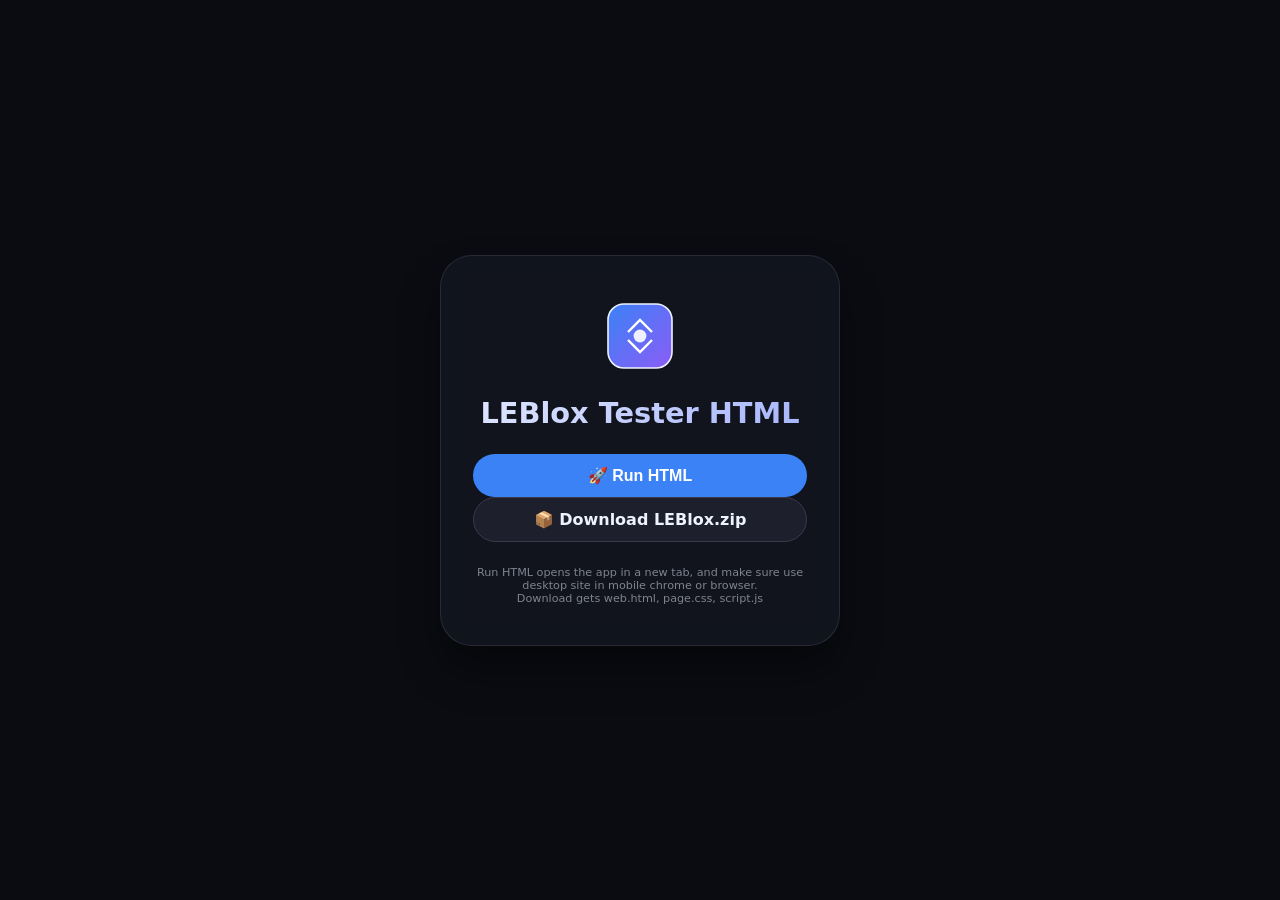
<file: index.html>
<!DOCTYPE html>
<html lang="en">
<head>
    <meta charset="UTF-8">
    <meta name="viewport" content="width=device-width, initial-scale=1.0, user-scalable=no">
    <title>LEBlox Tester HTML</title>
    <style>
        * {
            margin: 0;
            padding: 0;
            box-sizing: border-box;
        }
        body {
            background: #0a0c12;
            font-family: system-ui, 'Segoe UI', 'Inter', sans-serif;
            height: 100vh;
            width: 100vw;
            display: flex;
            align-items: center;
            justify-content: center;
            color: #eef2ff;
        }
        .launcher-card {
            background: rgba(18, 22, 32, 0.9);
            backdrop-filter: blur(10px);
            border-radius: 2rem;
            padding: 2.5rem 2rem;
            text-align: center;
            border: 1px solid rgba(255, 255, 255, 0.1);
            box-shadow: 0 25px 40px rgba(0, 0, 0, 0.4);
            max-width: 400px;
            width: 90%;
        }
        .launcher-logo svg {
            width: 80px;
            height: 80px;
            margin-bottom: 1rem;
        }
        h1 {
            font-size: 1.8rem;
            font-weight: 700;
            background: linear-gradient(135deg, #e0e7ff, #a5b4fc);
            background-clip: text;
            -webkit-background-clip: text;
            color: transparent;
            margin-bottom: 1.5rem;
        }
        .btn {
            padding: 12px 20px;
            border-radius: 40px;
            font-weight: 600;
            font-size: 1rem;
            cursor: pointer;
            border: none;
            transition: transform 0.2s, background 0.2s;
            width: 100%;
            margin-bottom: 1rem;
            text-decoration: none;
            display: inline-block;
            text-align: center;
        }
        .btn:last-of-type {
            margin-bottom: 0;
        }
        .btn-start {
            background: #3b82f6;
            color: white;
        }
        .btn-start:hover {
            background: #2563eb;
            transform: scale(1.02);
        }
        .btn-download {
            background: #1e1f2c;
            border: 1px solid #3a3a4a;
            color: #eef2ff;
        }
        .btn-download:hover {
            background: #2a2b3a;
            transform: scale(1.02);
        }
        .footer {
            margin-top: 1.5rem;
            font-size: 0.7rem;
            opacity: 0.5;
        }
        @media (max-width: 480px) {
            .launcher-card {
                padding: 1.8rem;
            }
            h1 {
                font-size: 1.4rem;
            }
        }
    </style>
</head>
<body>
    <div class="launcher-card">
        <div class="launcher-logo">
            <svg viewBox="0 0 100 100" fill="none">
                <rect x="10" y="10" width="80" height="80" rx="20" fill="url(#logoGrad)" stroke="currentColor" stroke-width="2"/>
                <path d="M35 45 L50 30 L65 45" stroke="white" stroke-width="3" fill="none"/>
                <path d="M35 55 L50 70 L65 55" stroke="white" stroke-width="3" fill="none"/>
                <circle cx="50" cy="50" r="8" fill="white" opacity="0.9"/>
                <defs>
                    <linearGradient id="logoGrad" x1="0%" y1="0%" x2="100%" y2="100%">
                        <stop offset="0%" stop-color="#3b82f6"/>
                        <stop offset="100%" stop-color="#8b5cf6"/>
                    </linearGradient>
                </defs>
            </svg>
        </div>
        <h1>LEBlox Tester HTML</h1>
        <button class="btn btn-start" id="runHtmlBtn">🚀 Run HTML</button>
        <a href="LEBlox.com/LEBlox.zip" class="btn btn-download">📦 Download LEBlox.zip</a>
        <div class="footer">Run HTML opens the app in a new tab, and make sure use desktop site in mobile chrome or browser.<br>Download gets web.html, page.css, script.js</div>
    </div>

    <script>
        document.getElementById('runHtmlBtn').addEventListener('click', function() {
            window.open('LEBlox.com/web.html', '_blank');
        });
    </script>
</body>
</html>
</file>
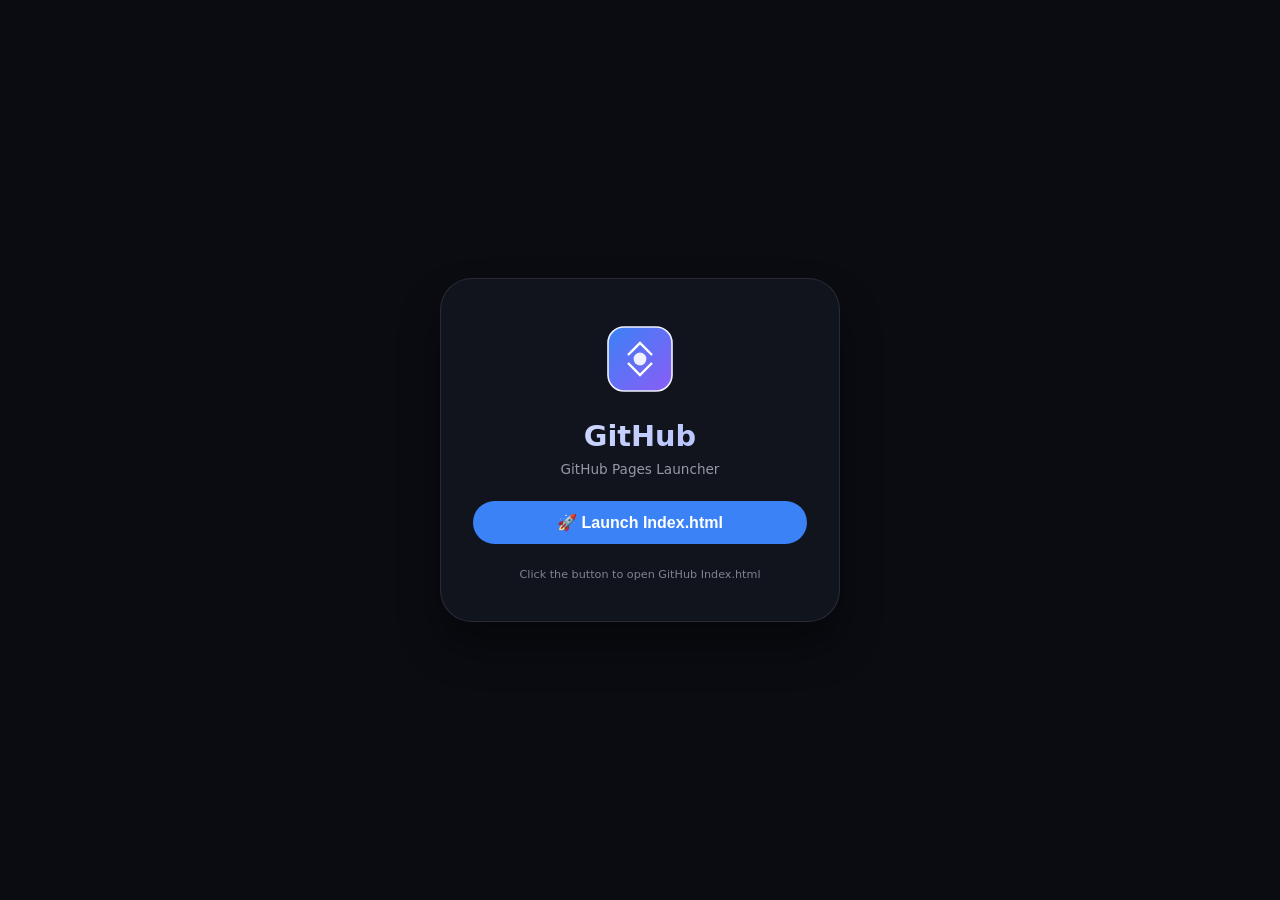
<file: com.leweb.leblox.GitHub.html>
<!DOCTYPE html>
<html lang="en">
<head>
    <meta charset="UTF-8">
    <meta name="viewport" content="width=device-width, initial-scale=1.0, user-scalable=no">
    <title>GitIndex - LEBlox Launcher</title>
    <style>
        * {
            margin: 0;
            padding: 0;
            box-sizing: border-box;
        }
        body {
            background: #0a0c12;
            font-family: system-ui, 'Segoe UI', 'Inter', sans-serif;
            height: 100vh;
            width: 100vw;
            display: flex;
            align-items: center;
            justify-content: center;
            color: #eef2ff;
        }
        .launcher-card {
            background: rgba(18, 22, 32, 0.9);
            backdrop-filter: blur(10px);
            border-radius: 2rem;
            padding: 2.5rem 2rem;
            text-align: center;
            border: 1px solid rgba(255, 255, 255, 0.1);
            box-shadow: 0 25px 40px rgba(0, 0, 0, 0.4);
            max-width: 400px;
            width: 90%;
        }
        .launcher-logo svg {
            width: 80px;
            height: 80px;
            margin-bottom: 1rem;
        }
        h1 {
            font-size: 1.8rem;
            font-weight: 700;
            background: linear-gradient(135deg, #e0e7ff, #a5b4fc);
            background-clip: text;
            -webkit-background-clip: text;
            color: transparent;
            margin-bottom: 0.5rem;
        }
        .subtitle {
            font-size: 0.85rem;
            opacity: 0.6;
            margin-bottom: 1.5rem;
        }
        .btn {
            padding: 12px 20px;
            border-radius: 40px;
            font-weight: 600;
            font-size: 1rem;
            cursor: pointer;
            border: none;
            transition: transform 0.2s, background 0.2s;
            width: 100%;
            margin-bottom: 1rem;
            text-decoration: none;
            display: inline-block;
            text-align: center;
        }
        .btn:last-of-type {
            margin-bottom: 0;
        }
        .btn-start {
            background: #3b82f6;
            color: white;
        }
        .btn-start:hover {
            background: #2563eb;
            transform: scale(1.02);
        }
        .footer {
            margin-top: 1.5rem;
            font-size: 0.7rem;
            opacity: 0.5;
        }
        @media (max-width: 480px) {
            .launcher-card {
                padding: 1.8rem;
            }
            h1 {
                font-size: 1.4rem;
            }
        }
    </style>
</head>
<body>
    <div class="launcher-card">
        <div class="launcher-logo">
            <svg viewBox="0 0 100 100" fill="none">
                <rect x="10" y="10" width="80" height="80" rx="20" fill="url(#logoGrad)" stroke="currentColor" stroke-width="2"/>
                <path d="M35 45 L50 30 L65 45" stroke="white" stroke-width="3" fill="none"/>
                <path d="M35 55 L50 70 L65 55" stroke="white" stroke-width="3" fill="none"/>
                <circle cx="50" cy="50" r="8" fill="white" opacity="0.9"/>
                <defs>
                    <linearGradient id="logoGrad" x1="0%" y1="0%" x2="100%" y2="100%">
                        <stop offset="0%" stop-color="#3b82f6"/>
                        <stop offset="100%" stop-color="#8b5cf6"/>
                    </linearGradient>
                </defs>
            </svg>
        </div>
        <h1>GitHub</h1>
        <div class="subtitle">GitHub Pages Launcher</div>
        <button class="btn btn-start" id="launchBtn">🚀 Launch Index.html</button>
        <div class="footer">Click the button to open GitHub Index.html</div>
    </div>

    <script>
        document.getElementById('launchBtn').addEventListener('click', function() {
            window.open('com.leweb.leblox/index.html', '_blank');
        });
    </script>
</body>
</html>
</file>
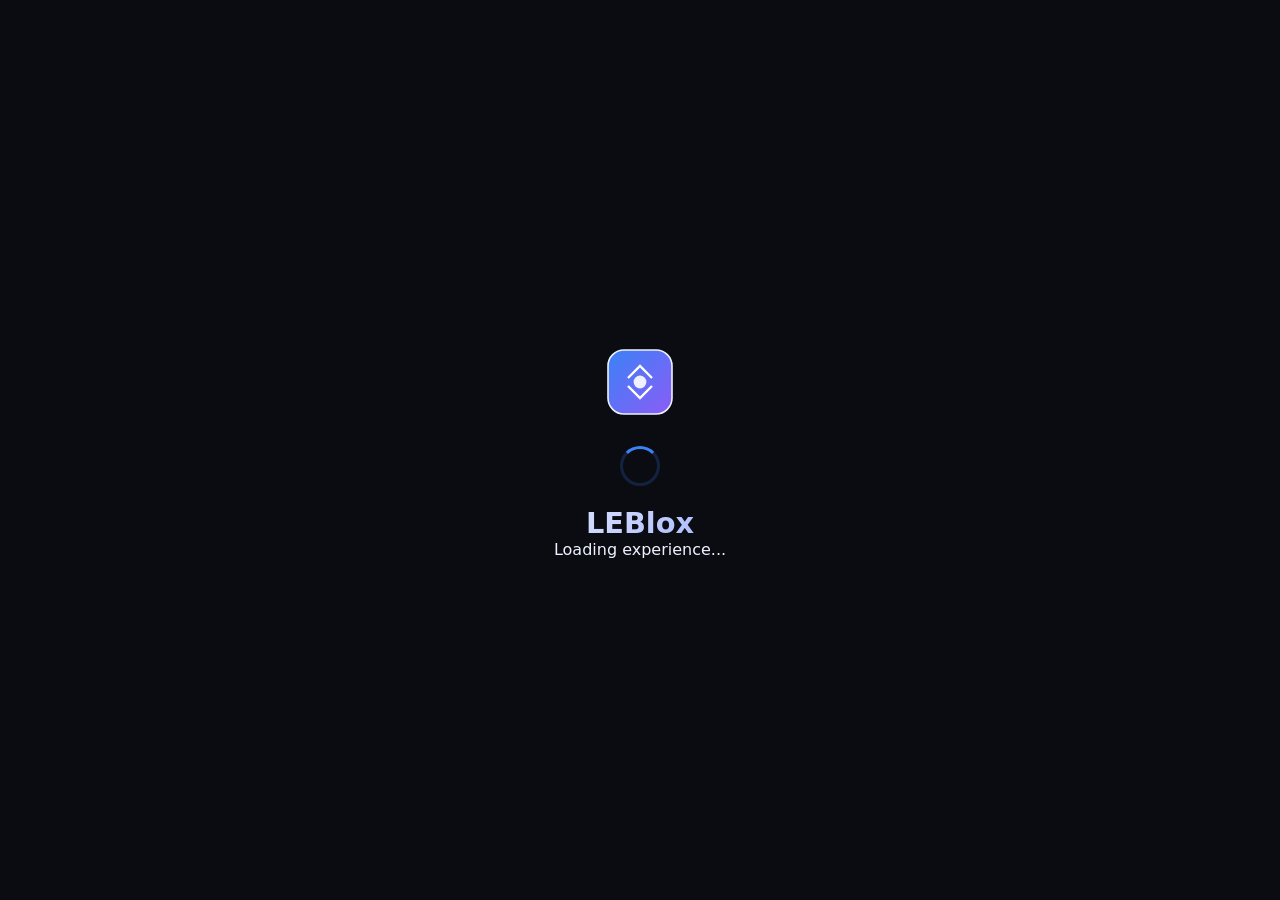
<file: LEBlox.com/web.html>
<!DOCTYPE html>
<html lang="en">
<head>
    <meta charset="UTF-8">
    <meta name="viewport" content="width=device-width, initial-scale=1.0, user-scalable=no, viewport-fit=cover">
    <title>LEBlox | Friend System</title>
    <link rel="stylesheet" href="page.css">
</head>
<body>
    <!-- LOADING SCREEN -->
    <div class="loading-screen" id="loadingScreen">
        <div class="loading-content">
            <div class="loading-logo">
                <svg class="loading-icon" viewBox="0 0 100 100" fill="none">
                    <rect x="10" y="10" width="80" height="80" rx="20" fill="url(#logoGradient)" stroke="currentColor" stroke-width="2"/>
                    <path d="M35 45 L50 30 L65 45" stroke="white" stroke-width="3" fill="none"/>
                    <path d="M35 55 L50 70 L65 55" stroke="white" stroke-width="3" fill="none"/>
                    <circle cx="50" cy="50" r="8" fill="white" opacity="0.9"/>
                    <defs><linearGradient id="logoGradient" x1="0%" y1="0%" x2="100%" y2="100%"><stop offset="0%" stop-color="#3b82f6"/><stop offset="100%" stop-color="#8b5cf6"/></linearGradient></defs>
                </svg>
            </div>
            <div class="loading-spinner"></div>
            <h2 class="loading-title" data-i18n="loadingTitle">LEBlox</h2>
            <p class="loading-subtitle" data-i18n="loadingSubtitle">Loading experience...</p>
            <div class="offline-message" id="offlineMessage" style="display: none;">
                <p data-i18n="offlineText">📡 pls check your internet/wifi and try again</p>
                <button class="retry-btn" id="retryBtn" data-i18n="retryBtn">Retry</button>
            </div>
        </div>
    </div>

    <!-- WELCOME PAGE -->
    <div class="welcome-page" id="welcomePage" style="display: none;">
        <div class="welcome-card">
            <div class="welcome-logo">
                <svg width="60" height="60" viewBox="0 0 100 100" fill="none">
                    <rect x="10" y="10" width="80" height="80" rx="20" fill="url(#logoGradient2)" stroke="currentColor" stroke-width="2"/>
                    <path d="M35 45 L50 30 L65 45" stroke="white" stroke-width="3" fill="none"/>
                    <path d="M35 55 L50 70 L65 55" stroke="white" stroke-width="3" fill="none"/>
                    <circle cx="50" cy="50" r="8" fill="white" opacity="0.9"/>
                    <defs><linearGradient id="logoGradient2" x1="0%" y1="0%" x2="100%" y2="100%"><stop offset="0%" stop-color="#3b82f6"/><stop offset="100%" stop-color="#8b5cf6"/></linearGradient></defs>
                </svg>
            </div>
            <h1 class="welcome-title" data-i18n="welcomeTitle">Welcome to LEBlox</h1>
            <div class="welcome-buttons">
                <button class="welcome-btn register-btn" id="welcomeRegisterBtn" data-i18n="registerBtn">Register</button>
                <button class="welcome-btn login-btn" id="welcomeLoginBtn" data-i18n="loginBtn">Login</button>
            </div>
        </div>
    </div>

    <!-- MODALS -->
    <div class="modal" id="registerModal"><div class="modal-content"><h2 data-i18n="registerTitle">Register</h2><input type="text" id="regUsername" placeholder="Username" data-i18n-placeholder="usernamePlaceholder" autocomplete="off"><input type="password" id="regPassword" placeholder="Password (8-16 chars)" data-i18n-placeholder="passwordPlaceholder"><div class="password-hint" data-i18n="passwordHint">Must contain uppercase, lowercase, number. Symbol optional.</div><div class="modal-buttons"><button id="registerSubmitBtn" data-i18n="registerSubmit">Register</button><button id="registerCancelBtn" data-i18n="cancelBtn">Cancel</button></div><div id="registerError" class="error-msg"></div></div></div>
    <div class="modal" id="loginModal"><div class="modal-content"><h2 data-i18n="loginTitle">Login</h2><input type="text" id="loginUsername" placeholder="Username" data-i18n-placeholder="usernamePlaceholder"><input type="password" id="loginPassword" placeholder="Password" data-i18n-placeholder="passwordPlaceholder"><div class="modal-buttons"><button id="loginSubmitBtn" data-i18n="loginSubmit">Login</button><button id="loginCancelBtn" data-i18n="cancelBtn">Cancel</button></div><div id="loginError" class="error-msg"></div></div></div>
    <div class="modal" id="changePwdModal"><div class="modal-content"><h2 data-i18n="changePwdTitle">Change Password</h2><input type="password" id="oldPassword" placeholder="Current Password" data-i18n-placeholder="oldPasswordPlaceholder"><input type="password" id="newPassword" placeholder="New Password (8-16 chars)" data-i18n-placeholder="newPasswordPlaceholder"><input type="password" id="confirmPassword" placeholder="Confirm New Password" data-i18n-placeholder="confirmPasswordPlaceholder"><div class="modal-buttons"><button id="changePwdSubmitBtn" data-i18n="updateBtn">Update</button><button id="changePwdCancelBtn" data-i18n="cancelBtn">Cancel</button></div><div id="changePwdError" class="error-msg"></div></div></div>
    <div class="modal" id="showPwdModal"><div class="modal-content"><h2 data-i18n="showPwdTitle">Account Password</h2><div class="show-pwd-field"><span class="pwd-label" data-i18n="passwordLabel">Password:</span><span id="showPasswordValue" class="pwd-value"></span></div><div class="modal-buttons"><button id="changeFromShowBtn" data-i18n="changePasswordBtn">Change Password</button><button id="closeShowPwdBtn" data-i18n="closeBtn">Close</button></div></div></div>
    <div class="modal" id="changeUsernameModal"><div class="modal-content"><h2 data-i18n="changeUsernameTitle">Change Username</h2><p data-i18n="changeUsernameNotAvailable">Change Username not Available - Tester Only Page</p><div class="modal-buttons"><button id="closeUsernameModalBtn" data-i18n="closeBtn">Close</button></div></div></div>

    <!-- PRIVACY MODAL -->
    <div class="modal" id="privacyModal">
        <div class="modal-content privacy-modal">
            <h3 data-i18n="privacyTitle">Privacy Settings</h3>
            <div class="privacy-option">
                <label data-i18n="showUserIdLabel">Show Your User ID:</label>
                <select id="userIdVisibility">
                    <option value="noone" data-i18n="noOne">No One</option>
                    <option value="friends" data-i18n="friendsOnly">Friends</option>
                    <option value="everyone" data-i18n="everyone">Everyone</option>
                </select>
            </div>
            <div class="privacy-option">
                <label data-i18n="showFriendsLabel">Show Friends:</label>
                <select id="friendsVisibility">
                    <option value="friends" data-i18n="friendsOnly">Friends</option>
                    <option value="everyone" data-i18n="everyone">Everyone</option>
                </select>
            </div>
            <div class="modal-buttons">
                <button id="savePrivacyBtn" data-i18n="saveBtn">Save</button>
                <button id="closePrivacyBtn" data-i18n="closeBtn">Close</button>
            </div>
        </div>
    </div>

    <!-- USER INFO MODAL -->
    <div class="modal" id="userInfoModal">
        <div class="modal-content user-info-modal">
            <h3 data-i18n="userInfoTitle">User Information</h3>
            <div class="user-info-avatar" id="infoAvatar"></div>
            <div class="user-info-row"><span class="info-label" data-i18n="displayNameLabel">Display Name:</span> <span id="infoDisplayName"></span></div>
            <div class="user-info-row"><span class="info-label" data-i18n="usernameLabelShort">Username:</span> <span id="infoUsername"></span></div>
            <div class="user-info-row"><span class="info-label" data-i18n="userIdLabel">User ID:</span> <span id="infoUserId"></span></div>
            <div class="user-info-row"><span class="info-label" data-i18n="descriptionLabel">Description:</span> <span id="infoDescription"></span></div>
            <div class="modal-buttons">
                <button id="closeUserInfoBtn" data-i18n="closeBtn">Close</button>
            </div>
        </div>
    </div>

    <!-- MAIN APP -->
    <div class="app-container" id="appContainer" style="display: none;">
        <div class="title-section"><h1 class="app-title" data-i18n="appTitle">LEBlox</h1></div>
        <main class="main-content">
            <div class="view-container" id="homeView"><div class="blank-canvas"><p id="homeText" data-i18n="homeText">⚡ Empty Page - Tester Only</p></div></div>
            <div class="view-container hidden" id="exploreView">
                <div class="explore-container">
                    <div class="search-row"><input type="text" id="searchInput" class="search-bar" placeholder="Search..." data-i18n-placeholder="searchPlaceholder"><button id="searchBtn" class="search-logo">🔍</button></div>
                    <div class="filter-row"><button class="filter-btn all-btn active" data-filter="all" data-i18n="allFilter">All</button><button class="filter-btn user-btn" data-filter="user" data-i18n="userFilter">User</button><button class="filter-btn game-btn" data-filter="game" data-i18n="gameFilter">Game</button></div>
                    <div class="explore-results" id="exploreResults"></div>
                </div>
            </div>
            <div class="view-container hidden" id="profileView">
                <div class="profile-container">
                    <div class="profile-header"><button id="profileSettingsBtn" class="profile-settings-btn">⚙️</button></div>
                    <div class="profile-top-buttons"><button id="profileInfoBtn" class="profile-top-btn active" data-i18n="profileTab">Profile</button><button id="avatarInfoBtn" class="profile-top-btn" data-i18n="avatarTab">Avatar</button></div>
                    <div id="profileInfoPanel" class="profile-panel">
                        <div class="profile-info-card">
                            <div class="info-row"><span class="info-label" data-i18n="avatarLabel">Avatar:</span><div class="avatar-preview-small" id="profileAvatarPreview">👤</div><button id="changeAvatarBtn" class="small-btn" data-i18n="changeAvatarBtn">Change Avatar</button></div>
                            <div class="info-row"><span class="info-label" data-i18n="displayNameLabel">Display Name:</span><span id="profileDisplayName" class="info-value"></span><button id="changeDisplayNameBtn" class="small-btn" data-i18n="changeDisplayBtn">Change Display</button></div>
                            <div class="info-row"><span class="info-label" data-i18n="usernameLabelShort">Username:</span><span id="profileUsername" class="info-value"></span><button id="changeUsernameBtn" class="small-btn" data-i18n="changeUsernameBtn">Change Username</button></div>
                            <div class="description-section"><div class="info-row"><span class="info-label" data-i18n="descriptionLabel">Description:</span><span id="profileDescription" class="info-value"></span><button id="editDescriptionBtn" class="small-btn" data-i18n="editDescBtn">Edit</button><button id="clearDescriptionBtn" class="small-btn" data-i18n="clearDescBtn">Clear</button></div></div>
                            <div class="friend-requests-section"><div class="section-title" data-i18n="friendRequestsTitle">Friend Requests</div><div id="friendRequestsList" class="friend-requests-list"></div></div>
                            <div class="friends-list-section"><div class="section-title" data-i18n="friendsListTitle">Friends</div><div id="friendsList" class="friends-list"></div></div>
                        </div>
                    </div>
                    <div id="avatarPanel" class="profile-panel hidden">
                        <div class="avatar-section"><div class="avatar-2d-label" data-i18n="avatar2dLabel">2D Avatar</div><div class="avatar-preview-large" id="avatarLargePreview">👤</div></div>
                        <div class="closet-shop-row"><button id="closetTabBtn" class="cs-tab active" data-i18n="closetTab">Closet</button><button id="shopTabBtn" class="cs-tab" data-i18n="shopTab">Shop</button></div>
                        <div id="closetPanel" class="cs-panel"><div class="empty-placeholder" data-i18n="closetEmpty">Closet - Empty - Tester Only</div></div>
                        <div id="shopPanel" class="cs-panel hidden"><div class="empty-placeholder" data-i18n="shopEmpty">Shop - Empty - Tester Only</div></div>
                    </div>
                </div>
            </div>
            <div class="view-container hidden" id="chatView">
                <div class="categories-container">
                    <div class="category-card" data-category="all"><div class="category-icon">💬</div><div class="category-name" data-i18n="allChat">All</div></div>
                    <div class="category-card" data-category="friend"><div class="category-icon">👥</div><div class="category-name" data-i18n="friendChat">Friend</div></div>
                    <div class="category-card" data-category="group"><div class="category-icon">👨‍👩‍👧‍👦</div><div class="category-name" data-i18n="groupChat">Group Chat</div></div>
                    <div class="category-card" data-category="community"><div class="category-icon">🌍</div><div class="category-name" data-i18n="communityChat">Community</div></div>
                </div>
                <div class="category-content"><div class="category-placeholder"><div class="placeholder-icon">📁</div><p id="categoryText" data-i18n="allChatPlaceholder">All Chat - Empty Page - Tester Only</p></div></div>
            </div>
            <div class="view-container hidden" id="settingsView">
                <div class="settings-container">
                    <div class="settings-card">
                        <div class="settings-title" data-i18n="settingsTitle">⚙️ Settings</div>
                        <div class="account-block"><div class="block-label" data-i18n="accountLabel">ACCOUNT</div><div class="account-info"><div class="info-row"><span class="info-label" data-i18n="displayLabel">Display:</span><span id="accountDisplay" class="info-value"></span></div><div class="info-row"><span class="info-label" data-i18n="usernameLabel">Username:</span><span id="accountUsername" class="info-value"></span></div><div class="info-row"><span class="info-label" data-i18n="userIdLabel">User ID:</span><span id="accountUserId" class="info-value"></span></div></div></div>
                        <div class="security-block"><div class="block-label" data-i18n="securityLabel">SECURITY</div><div class="security-row"><span class="info-label" data-i18n="passwordLabelShort">Password:</span><span id="passwordBlur" class="info-value">••••••••</span><button id="showPasswordBtn" class="small-btn" data-i18n="showPasswordBtn">Show password</button></div>
                        </div>
                        <div class="language-block"><div class="block-label" data-i18n="languageLabel">LANGUAGE</div><select id="languageSelect" class="language-select"><option value="en">🇬🇧 English</option><option value="es">🇪🇸 Español</option><option value="fr">🇫🇷 Français</option><option value="de">🇩🇪 Deutsch</option><option value="ja">🇯🇵 日本語</option></select></div>
                        <div class="theme-block"><div class="block-label" data-i18n="themeLabel">THEME</div><div class="theme-buttons"><button class="theme-btn white-theme" id="whiteThemeBtn" data-i18n="whiteTheme">☀️ White</button><button class="theme-btn black-theme" id="blackThemeBtn" data-i18n="blackTheme">🌙 Black</button></div></div>
                        <div class="about-block"><div class="block-label" data-i18n="aboutLabel">ABOUT</div><div class="about-info"><div class="about-line"><span class="about-label" data-i18n="nameLabel">Name:</span><span class="about-value">LEBlox</span></div><div class="about-line"><span class="about-label" data-i18n="websiteLabel">Website:</span><span class="about-value">LEBlox.com</span></div><div class="about-line"><span class="about-label" data-i18n="versionLabel">Version:</span><span class="about-value">V1.0</span></div></div></div>
                        <button id="logoutBtn" class="logout-btn" data-i18n="logoutBtn">Log out</button>
                    </div>
                </div>
            </div>
        </main>
        <nav class="bottom-menu">
            <button class="menu-item active" id="homeMenuBtn"><svg class="menu-icon" viewBox="0 0 24 24" fill="none" stroke="currentColor" stroke-width="1.8"><path d="M3 12L12 3l9 9"/><path d="M5 10v8a2 2 0 002 2h10a2 2 0 002-2v-8"/><path d="M9 21v-6a2 2 0 012-2h2a2 2 0 012 2v6"/></svg><span data-i18n="homeMenu">Home</span></button>
            <button class="menu-item" id="exploreMenuBtn"><svg class="menu-icon" viewBox="0 0 24 24" fill="none" stroke="currentColor" stroke-width="1.8"><circle cx="12" cy="12" r="10"/><path d="M12 2a15 15 0 0 0 0 20 15 15 0 0 0 0-20z"/><circle cx="12" cy="12" r="4"/></svg><span data-i18n="exploreMenu">Explore</span></button>
            <button class="menu-item" id="profileMenuBtn"><svg class="menu-icon" viewBox="0 0 24 24" fill="none" stroke="currentColor" stroke-width="1.8"><path d="M20 21v-2a4 4 0 0 0-4-4H8a4 4 0 0 0-4 4v2"/><circle cx="12" cy="7" r="4"/></svg><span data-i18n="profileMenu">Profile</span></button>
            <button class="menu-item" id="chatMenuBtn"><svg class="menu-icon" viewBox="0 0 24 24" fill="none" stroke="currentColor" stroke-width="1.8"><path d="M21 15a2 2 0 0 1-2 2H7l-4 4V5a2 2 0 0 1 2-2h14a2 2 0 0 1 2 2z"/></svg><span data-i18n="chatMenu">Chat</span></button>
            <button class="menu-item" id="settingsMenuBtn"><svg class="menu-icon" viewBox="0 0 24 24" fill="none" stroke="currentColor" stroke-width="1.8"><path d="M12 15a3 3 0 100-6 3 3 0 000 6z"/><path d="M19.4 15a1.65 1.65 0 0 0 .33 1.82l.06.06a2 2 0 010 2.83 2 2 0 01-2.83 0l-.06-.06a1.65 1.65 0 00-1.82-.33 1.65 1.65 0 00-1 1.51V21a2 2 0 01-2 2 2 2 0 01-2-2v-.09A1.65 1.65 0 009 19.4a1.65 1.65 0 00-1.82.33l-.06.06a2 2 0 01-2.83 0 2 2 0 010-2.83l.06-.06a1.65 1.65 0 00.33-1.82 1.65 1.65 0 00-1.51-1H3a2 2 0 01-2-2 2 2 0 012-2h.09A1.65 1.65 0 004.6 9a1.65 1.65 0 00-.33-1.82l-.06-.06a2 2 0 010-2.83 2 2 0 012.83 0l.06.06a1.65 1.65 0 001.82.33H9a1.65 1.65 0 001-1.51V3a2 2 0 012-2 2 2 0 012 2v.09a1.65 1.65 0 001 1.51 1.65 1.65 0 001.82-.33l.06-.06a2 2 0 012.83 0 2 2 0 010 2.83l-.06.06a1.65 1.65 0 00-.33 1.82V9a1.65 1.65 0 001.51 1H21a2 2 0 012 2 2 2 0 01-2 2h-.09a1.65 1.65 0 00-1.51 1z"/></svg><span data-i18n="settingsMenu">Settings</span></button>
        </nav>
    </div>

    <script src="script.js"></script>
</body>
</html>
</file>
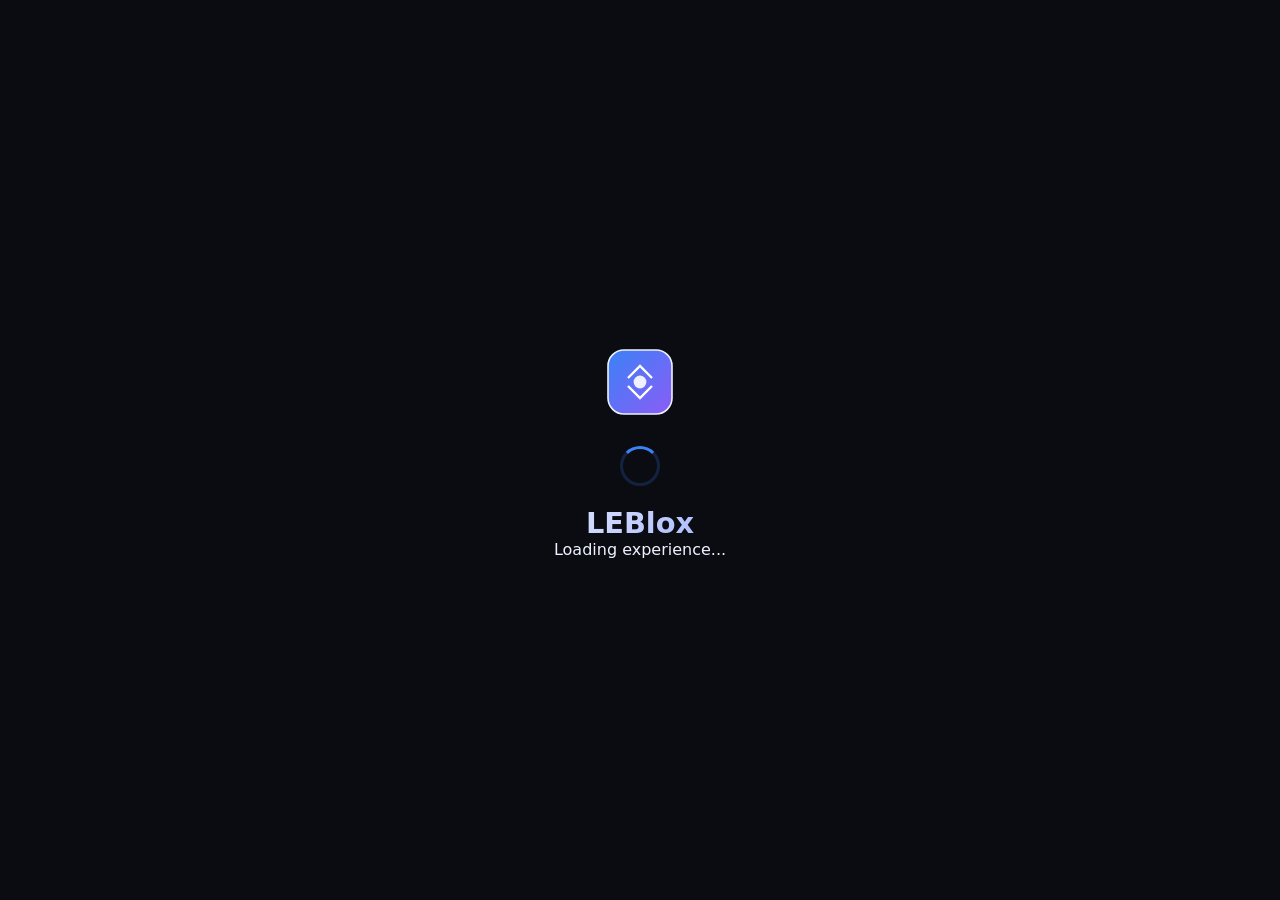
<file: com.leweb.leblox/LEBlox.com/web.html>
<!DOCTYPE html>
<html lang="en">
<head>
    <meta charset="UTF-8">
    <meta name="viewport" content="width=device-width, initial-scale=1.0, user-scalable=no, viewport-fit=cover">
    <title>LEBlox | Friend System</title>
    <link rel="stylesheet" href="page.css">
</head>
<body>
    <!-- LOADING SCREEN -->
    <div class="loading-screen" id="loadingScreen">
        <div class="loading-content">
            <div class="loading-logo">
                <svg class="loading-icon" viewBox="0 0 100 100" fill="none">
                    <rect x="10" y="10" width="80" height="80" rx="20" fill="url(#logoGradient)" stroke="currentColor" stroke-width="2"/>
                    <path d="M35 45 L50 30 L65 45" stroke="white" stroke-width="3" fill="none"/>
                    <path d="M35 55 L50 70 L65 55" stroke="white" stroke-width="3" fill="none"/>
                    <circle cx="50" cy="50" r="8" fill="white" opacity="0.9"/>
                    <defs><linearGradient id="logoGradient" x1="0%" y1="0%" x2="100%" y2="100%"><stop offset="0%" stop-color="#3b82f6"/><stop offset="100%" stop-color="#8b5cf6"/></linearGradient></defs>
                </svg>
            </div>
            <div class="loading-spinner"></div>
            <h2 class="loading-title" data-i18n="loadingTitle">LEBlox</h2>
            <p class="loading-subtitle" data-i18n="loadingSubtitle">Loading experience...</p>
            <div class="offline-message" id="offlineMessage" style="display: none;">
                <p data-i18n="offlineText">📡 pls check your internet/wifi and try again</p>
                <button class="retry-btn" id="retryBtn" data-i18n="retryBtn">Retry</button>
            </div>
        </div>
    </div>

    <!-- WELCOME PAGE -->
    <div class="welcome-page" id="welcomePage" style="display: none;">
        <div class="welcome-card">
            <div class="welcome-logo">
                <svg width="60" height="60" viewBox="0 0 100 100" fill="none">
                    <rect x="10" y="10" width="80" height="80" rx="20" fill="url(#logoGradient2)" stroke="currentColor" stroke-width="2"/>
                    <path d="M35 45 L50 30 L65 45" stroke="white" stroke-width="3" fill="none"/>
                    <path d="M35 55 L50 70 L65 55" stroke="white" stroke-width="3" fill="none"/>
                    <circle cx="50" cy="50" r="8" fill="white" opacity="0.9"/>
                    <defs><linearGradient id="logoGradient2" x1="0%" y1="0%" x2="100%" y2="100%"><stop offset="0%" stop-color="#3b82f6"/><stop offset="100%" stop-color="#8b5cf6"/></linearGradient></defs>
                </svg>
            </div>
            <h1 class="welcome-title" data-i18n="welcomeTitle">Welcome to LEBlox</h1>
            <div class="welcome-buttons">
                <button class="welcome-btn register-btn" id="welcomeRegisterBtn" data-i18n="registerBtn">Register</button>
                <button class="welcome-btn login-btn" id="welcomeLoginBtn" data-i18n="loginBtn">Login</button>
            </div>
        </div>
    </div>

    <!-- MODALS -->
    <div class="modal" id="registerModal"><div class="modal-content"><h2 data-i18n="registerTitle">Register</h2><input type="text" id="regUsername" placeholder="Username" data-i18n-placeholder="usernamePlaceholder" autocomplete="off"><input type="password" id="regPassword" placeholder="Password (8-16 chars)" data-i18n-placeholder="passwordPlaceholder"><div class="password-hint" data-i18n="passwordHint">Must contain uppercase, lowercase, number. Symbol optional.</div><div class="modal-buttons"><button id="registerSubmitBtn" data-i18n="registerSubmit">Register</button><button id="registerCancelBtn" data-i18n="cancelBtn">Cancel</button></div><div id="registerError" class="error-msg"></div></div></div>
    <div class="modal" id="loginModal"><div class="modal-content"><h2 data-i18n="loginTitle">Login</h2><input type="text" id="loginUsername" placeholder="Username" data-i18n-placeholder="usernamePlaceholder"><input type="password" id="loginPassword" placeholder="Password" data-i18n-placeholder="passwordPlaceholder"><div class="modal-buttons"><button id="loginSubmitBtn" data-i18n="loginSubmit">Login</button><button id="loginCancelBtn" data-i18n="cancelBtn">Cancel</button></div><div id="loginError" class="error-msg"></div></div></div>
    <div class="modal" id="changePwdModal"><div class="modal-content"><h2 data-i18n="changePwdTitle">Change Password</h2><input type="password" id="oldPassword" placeholder="Current Password" data-i18n-placeholder="oldPasswordPlaceholder"><input type="password" id="newPassword" placeholder="New Password (8-16 chars)" data-i18n-placeholder="newPasswordPlaceholder"><input type="password" id="confirmPassword" placeholder="Confirm New Password" data-i18n-placeholder="confirmPasswordPlaceholder"><div class="modal-buttons"><button id="changePwdSubmitBtn" data-i18n="updateBtn">Update</button><button id="changePwdCancelBtn" data-i18n="cancelBtn">Cancel</button></div><div id="changePwdError" class="error-msg"></div></div></div>
    <div class="modal" id="showPwdModal"><div class="modal-content"><h2 data-i18n="showPwdTitle">Account Password</h2><div class="show-pwd-field"><span class="pwd-label" data-i18n="passwordLabel">Password:</span><span id="showPasswordValue" class="pwd-value"></span></div><div class="modal-buttons"><button id="changeFromShowBtn" data-i18n="changePasswordBtn">Change Password</button><button id="closeShowPwdBtn" data-i18n="closeBtn">Close</button></div></div></div>
    <div class="modal" id="changeUsernameModal"><div class="modal-content"><h2 data-i18n="changeUsernameTitle">Change Username</h2><p data-i18n="changeUsernameNotAvailable">Change Username not Available - Tester Only Page</p><div class="modal-buttons"><button id="closeUsernameModalBtn" data-i18n="closeBtn">Close</button></div></div></div>

    <!-- PRIVACY MODAL -->
    <div class="modal" id="privacyModal">
        <div class="modal-content privacy-modal">
            <h3 data-i18n="privacyTitle">Privacy Settings</h3>
            <div class="privacy-option">
                <label data-i18n="showUserIdLabel">Show Your User ID:</label>
                <select id="userIdVisibility">
                    <option value="noone" data-i18n="noOne">No One</option>
                    <option value="friends" data-i18n="friendsOnly">Friends</option>
                    <option value="everyone" data-i18n="everyone">Everyone</option>
                </select>
            </div>
            <div class="privacy-option">
                <label data-i18n="showFriendsLabel">Show Friends:</label>
                <select id="friendsVisibility">
                    <option value="friends" data-i18n="friendsOnly">Friends</option>
                    <option value="everyone" data-i18n="everyone">Everyone</option>
                </select>
            </div>
            <div class="modal-buttons">
                <button id="savePrivacyBtn" data-i18n="saveBtn">Save</button>
                <button id="closePrivacyBtn" data-i18n="closeBtn">Close</button>
            </div>
        </div>
    </div>

    <!-- USER INFO MODAL -->
    <div class="modal" id="userInfoModal">
        <div class="modal-content user-info-modal">
            <h3 data-i18n="userInfoTitle">User Information</h3>
            <div class="user-info-avatar" id="infoAvatar"></div>
            <div class="user-info-row"><span class="info-label" data-i18n="displayNameLabel">Display Name:</span> <span id="infoDisplayName"></span></div>
            <div class="user-info-row"><span class="info-label" data-i18n="usernameLabelShort">Username:</span> <span id="infoUsername"></span></div>
            <div class="user-info-row"><span class="info-label" data-i18n="userIdLabel">User ID:</span> <span id="infoUserId"></span></div>
            <div class="user-info-row"><span class="info-label" data-i18n="descriptionLabel">Description:</span> <span id="infoDescription"></span></div>
            <div class="modal-buttons">
                <button id="closeUserInfoBtn" data-i18n="closeBtn">Close</button>
            </div>
        </div>
    </div>

    <!-- MAIN APP -->
    <div class="app-container" id="appContainer" style="display: none;">
        <div class="title-section"><h1 class="app-title" data-i18n="appTitle">LEBlox</h1></div>
        <main class="main-content">
            <div class="view-container" id="homeView"><div class="blank-canvas"><p id="homeText" data-i18n="homeText">⚡ Empty Page - Tester Only</p></div></div>
            <div class="view-container hidden" id="exploreView">
                <div class="explore-container">
                    <div class="search-row"><input type="text" id="searchInput" class="search-bar" placeholder="Search..." data-i18n-placeholder="searchPlaceholder"><button id="searchBtn" class="search-logo">🔍</button></div>
                    <div class="filter-row"><button class="filter-btn all-btn active" data-filter="all" data-i18n="allFilter">All</button><button class="filter-btn user-btn" data-filter="user" data-i18n="userFilter">User</button><button class="filter-btn game-btn" data-filter="game" data-i18n="gameFilter">Game</button></div>
                    <div class="explore-results" id="exploreResults"></div>
                </div>
            </div>
            <div class="view-container hidden" id="profileView">
                <div class="profile-container">
                    <div class="profile-header"><button id="profileSettingsBtn" class="profile-settings-btn">⚙️</button></div>
                    <div class="profile-top-buttons"><button id="profileInfoBtn" class="profile-top-btn active" data-i18n="profileTab">Profile</button><button id="avatarInfoBtn" class="profile-top-btn" data-i18n="avatarTab">Avatar</button></div>
                    <div id="profileInfoPanel" class="profile-panel">
                        <div class="profile-info-card">
                            <div class="info-row"><span class="info-label" data-i18n="avatarLabel">Avatar:</span><div class="avatar-preview-small" id="profileAvatarPreview">👤</div><button id="changeAvatarBtn" class="small-btn" data-i18n="changeAvatarBtn">Change Avatar</button></div>
                            <div class="info-row"><span class="info-label" data-i18n="displayNameLabel">Display Name:</span><span id="profileDisplayName" class="info-value"></span><button id="changeDisplayNameBtn" class="small-btn" data-i18n="changeDisplayBtn">Change Display</button></div>
                            <div class="info-row"><span class="info-label" data-i18n="usernameLabelShort">Username:</span><span id="profileUsername" class="info-value"></span><button id="changeUsernameBtn" class="small-btn" data-i18n="changeUsernameBtn">Change Username</button></div>
                            <div class="description-section"><div class="info-row"><span class="info-label" data-i18n="descriptionLabel">Description:</span><span id="profileDescription" class="info-value"></span><button id="editDescriptionBtn" class="small-btn" data-i18n="editDescBtn">Edit</button><button id="clearDescriptionBtn" class="small-btn" data-i18n="clearDescBtn">Clear</button></div></div>
                            <div class="friend-requests-section"><div class="section-title" data-i18n="friendRequestsTitle">Friend Requests</div><div id="friendRequestsList" class="friend-requests-list"></div></div>
                            <div class="friends-list-section"><div class="section-title" data-i18n="friendsListTitle">Friends</div><div id="friendsList" class="friends-list"></div></div>
                        </div>
                    </div>
                    <div id="avatarPanel" class="profile-panel hidden">
                        <div class="avatar-section"><div class="avatar-2d-label" data-i18n="avatar2dLabel">2D Avatar</div><div class="avatar-preview-large" id="avatarLargePreview">👤</div></div>
                        <div class="closet-shop-row"><button id="closetTabBtn" class="cs-tab active" data-i18n="closetTab">Closet</button><button id="shopTabBtn" class="cs-tab" data-i18n="shopTab">Shop</button></div>
                        <div id="closetPanel" class="cs-panel"><div class="empty-placeholder" data-i18n="closetEmpty">Closet - Empty - Tester Only</div></div>
                        <div id="shopPanel" class="cs-panel hidden"><div class="empty-placeholder" data-i18n="shopEmpty">Shop - Empty - Tester Only</div></div>
                    </div>
                </div>
            </div>
            <div class="view-container hidden" id="chatView">
                <div class="categories-container">
                    <div class="category-card" data-category="all"><div class="category-icon">💬</div><div class="category-name" data-i18n="allChat">All</div></div>
                    <div class="category-card" data-category="friend"><div class="category-icon">👥</div><div class="category-name" data-i18n="friendChat">Friend</div></div>
                    <div class="category-card" data-category="group"><div class="category-icon">👨‍👩‍👧‍👦</div><div class="category-name" data-i18n="groupChat">Group Chat</div></div>
                    <div class="category-card" data-category="community"><div class="category-icon">🌍</div><div class="category-name" data-i18n="communityChat">Community</div></div>
                </div>
                <div class="category-content"><div class="category-placeholder"><div class="placeholder-icon">📁</div><p id="categoryText" data-i18n="allChatPlaceholder">All Chat - Empty Page - Tester Only</p></div></div>
            </div>
            <div class="view-container hidden" id="settingsView">
                <div class="settings-container">
                    <div class="settings-card">
                        <div class="settings-title" data-i18n="settingsTitle">⚙️ Settings</div>
                        <div class="account-block"><div class="block-label" data-i18n="accountLabel">ACCOUNT</div><div class="account-info"><div class="info-row"><span class="info-label" data-i18n="displayLabel">Display:</span><span id="accountDisplay" class="info-value"></span></div><div class="info-row"><span class="info-label" data-i18n="usernameLabel">Username:</span><span id="accountUsername" class="info-value"></span></div><div class="info-row"><span class="info-label" data-i18n="userIdLabel">User ID:</span><span id="accountUserId" class="info-value"></span></div></div></div>
                        <div class="security-block"><div class="block-label" data-i18n="securityLabel">SECURITY</div><div class="security-row"><span class="info-label" data-i18n="passwordLabelShort">Password:</span><span id="passwordBlur" class="info-value">••••••••</span><button id="showPasswordBtn" class="small-btn" data-i18n="showPasswordBtn">Show password</button></div><button id="changePasswordBtn" class="sec-btn" data-i18n="changePasswordBtn">Change Password</button></div>
                        <div class="language-block"><div class="block-label" data-i18n="languageLabel">LANGUAGE</div><select id="languageSelect" class="language-select"><option value="en">🇬🇧 English</option><option value="es">🇪🇸 Español</option><option value="fr">🇫🇷 Français</option><option value="de">🇩🇪 Deutsch</option><option value="ja">🇯🇵 日本語</option></select></div>
                        <div class="theme-block"><div class="block-label" data-i18n="themeLabel">THEME</div><div class="theme-buttons"><button class="theme-btn white-theme" id="whiteThemeBtn" data-i18n="whiteTheme">☀️ White</button><button class="theme-btn black-theme" id="blackThemeBtn" data-i18n="blackTheme">🌙 Black</button></div></div>
                        <div class="about-block"><div class="block-label" data-i18n="aboutLabel">ABOUT</div><div class="about-info"><div class="about-line"><span class="about-label" data-i18n="nameLabel">Name:</span><span class="about-value">LEBlox</span></div><div class="about-line"><span class="about-label" data-i18n="websiteLabel">Website:</span><span class="about-value">LEBlox.com</span></div><div class="about-line"><span class="about-label" data-i18n="versionLabel">Version:</span><span class="about-value">V1.0</span></div></div></div>
                        <button id="logoutBtn" class="logout-btn" data-i18n="logoutBtn">Log out</button>
                    </div>
                </div>
            </div>
        </main>
        <nav class="bottom-menu">
            <button class="menu-item active" id="homeMenuBtn"><svg class="menu-icon" viewBox="0 0 24 24" fill="none" stroke="currentColor" stroke-width="1.8"><path d="M3 12L12 3l9 9"/><path d="M5 10v8a2 2 0 002 2h10a2 2 0 002-2v-8"/><path d="M9 21v-6a2 2 0 012-2h2a2 2 0 012 2v6"/></svg><span data-i18n="homeMenu">Home</span></button>
            <button class="menu-item" id="exploreMenuBtn"><svg class="menu-icon" viewBox="0 0 24 24" fill="none" stroke="currentColor" stroke-width="1.8"><circle cx="12" cy="12" r="10"/><path d="M12 2a15 15 0 0 0 0 20 15 15 0 0 0 0-20z"/><circle cx="12" cy="12" r="4"/></svg><span data-i18n="exploreMenu">Explore</span></button>
            <button class="menu-item" id="profileMenuBtn"><svg class="menu-icon" viewBox="0 0 24 24" fill="none" stroke="currentColor" stroke-width="1.8"><path d="M20 21v-2a4 4 0 0 0-4-4H8a4 4 0 0 0-4 4v2"/><circle cx="12" cy="7" r="4"/></svg><span data-i18n="profileMenu">Profile</span></button>
            <button class="menu-item" id="chatMenuBtn"><svg class="menu-icon" viewBox="0 0 24 24" fill="none" stroke="currentColor" stroke-width="1.8"><path d="M21 15a2 2 0 0 1-2 2H7l-4 4V5a2 2 0 0 1 2-2h14a2 2 0 0 1 2 2z"/></svg><span data-i18n="chatMenu">Chat</span></button>
            <button class="menu-item" id="settingsMenuBtn"><svg class="menu-icon" viewBox="0 0 24 24" fill="none" stroke="currentColor" stroke-width="1.8"><path d="M12 15a3 3 0 100-6 3 3 0 000 6z"/><path d="M19.4 15a1.65 1.65 0 0 0 .33 1.82l.06.06a2 2 0 010 2.83 2 2 0 01-2.83 0l-.06-.06a1.65 1.65 0 00-1.82-.33 1.65 1.65 0 00-1 1.51V21a2 2 0 01-2 2 2 2 0 01-2-2v-.09A1.65 1.65 0 009 19.4a1.65 1.65 0 00-1.82.33l-.06.06a2 2 0 01-2.83 0 2 2 0 010-2.83l.06-.06a1.65 1.65 0 00.33-1.82 1.65 1.65 0 00-1.51-1H3a2 2 0 01-2-2 2 2 0 012-2h.09A1.65 1.65 0 004.6 9a1.65 1.65 0 00-.33-1.82l-.06-.06a2 2 0 010-2.83 2 2 0 012.83 0l.06.06a1.65 1.65 0 001.82.33H9a1.65 1.65 0 001-1.51V3a2 2 0 012-2 2 2 0 012 2v.09a1.65 1.65 0 001 1.51 1.65 1.65 0 001.82-.33l.06-.06a2 2 0 012.83 0 2 2 0 010 2.83l-.06.06a1.65 1.65 0 00-.33 1.82V9a1.65 1.65 0 001.51 1H21a2 2 0 012 2 2 2 0 01-2 2h-.09a1.65 1.65 0 00-1.51 1z"/></svg><span data-i18n="settingsMenu">Settings</span></button>
        </nav>
    </div>

    <!-- Main App Script -->
    <script src="script.js"></script>
</body>
</html>
</file>
<file: LEBlox.com/page.css>
* {
    margin: 0;
    padding: 0;
    box-sizing: border-box;
}

body {
    font-family: system-ui, 'Segoe UI', 'Inter', sans-serif;
    height: 100vh;
    width: 100vw;
    overflow: hidden;
    transition: background-color 0.3s ease, color 0.3s ease;
}

body {
    background-color: #0a0c12;
    color: #eef2ff;
}
body.light-theme {
    background-color: #f5f7fc;
    color: #111827;
}

.loading-screen {
    position: fixed;
    top: 0;
    left: 0;
    width: 100%;
    height: 100%;
    background: #0a0c12;
    display: flex;
    align-items: center;
    justify-content: center;
    z-index: 10000;
    transition: opacity 0.5s, background 0.3s;
}
body.light-theme .loading-screen { background: #f5f7fc; }
.loading-screen.fade-out { opacity: 0; visibility: hidden; }
.loading-content { text-align: center; }
.loading-icon { width: 80px; height: 80px; animation: pulse 1.5s infinite; }
.loading-spinner { width: 40px; height: 40px; margin: 20px auto; border: 3px solid rgba(59,130,246,0.2); border-top-color: #3b82f6; border-radius: 50%; animation: spin 0.8s linear infinite; }
.loading-title { font-size: 1.8rem; background: linear-gradient(135deg,#e0e7ff,#a5b4fc); background-clip: text; -webkit-background-clip: text; color: transparent; }
body.light-theme .loading-title { background: linear-gradient(135deg,#1e3a8a,#3b82f6); background-clip: text; -webkit-background-clip: text; }
.offline-message { margin-top: 20px; padding: 12px; background: rgba(239,68,68,0.15); border-radius: 12px; }
.offline-message p { color: #f87171; }
.retry-btn { background: #3b82f6; border: none; padding: 8px 20px; border-radius: 30px; color: white; cursor: pointer; }

.welcome-page {
    position: fixed;
    top: 0;
    left: 0;
    width: 100%;
    height: 100%;
    background: #0a0c12;
    display: flex;
    align-items: center;
    justify-content: center;
    z-index: 9000;
    transition: background 0.3s;
}
body.light-theme .welcome-page { background: #f5f7fc; }
.welcome-card {
    background: rgba(255,255,255,0.05);
    backdrop-filter: blur(10px);
    padding: 2rem;
    border-radius: 2rem;
    text-align: center;
    border: 1px solid rgba(255,255,255,0.1);
}
body.light-theme .welcome-card { background: rgba(0,0,0,0.03); border: 1px solid rgba(0,0,0,0.1); }
.welcome-title { font-size: 1.8rem; margin: 1rem 0; background: linear-gradient(135deg,#e0e7ff,#a5b4fc); background-clip: text; -webkit-background-clip: text; color: transparent; }
body.light-theme .welcome-title { background: linear-gradient(135deg,#1e3a8a,#3b82f6); background-clip: text; -webkit-background-clip: text; }
.welcome-buttons { display: flex; gap: 1rem; justify-content: center; margin-top: 1rem; }
.welcome-btn { padding: 10px 24px; border-radius: 40px; font-weight: 600; cursor: pointer; border: none; }
.register-btn { background: #3b82f6; color: white; }
.login-btn { background: transparent; border: 1px solid #3b82f6; color: #3b82f6; }

.modal {
    position: fixed;
    top: 0;
    left: 0;
    width: 100%;
    height: 100%;
    background: rgba(0,0,0,0.8);
    backdrop-filter: blur(4px);
    display: flex;
    align-items: center;
    justify-content: center;
    z-index: 11000;
    visibility: hidden;
    opacity: 0;
    transition: 0.2s;
}
.modal.active { visibility: visible; opacity: 1; }
.modal-content {
    background: #121826;
    padding: 1.8rem;
    border-radius: 1.5rem;
    width: 90%;
    max-width: 360px;
    text-align: center;
    transition: background 0.3s, color 0.3s;
}
body.light-theme .modal-content { background: white; color: #111; }
.modal-content input {
    width: 100%;
    padding: 10px;
    margin: 8px 0;
    border-radius: 30px;
    border: 1px solid #2d3748;
    background: #1e2433;
    color: white;
}
body.light-theme .modal-content input { background: #f1f5f9; color: #111; border-color: #cbd5e1; }
.modal-buttons { display: flex; gap: 10px; margin-top: 15px; justify-content: center; }
.modal-buttons button { padding: 8px 20px; border-radius: 30px; cursor: pointer; border: none; }
#registerSubmitBtn, #loginSubmitBtn, #changePwdSubmitBtn { background: #3b82f6; color: white; }
.error-msg { color: #f87171; font-size: 0.8rem; margin-top: 8px; }
.password-hint { font-size: 0.7rem; opacity: 0.7; margin-top: -5px; margin-bottom: 5px; }

/* Privacy Modal (wider) */
.privacy-modal {
    width: 90%;
    max-width: 500px;
}
.privacy-option {
    margin: 16px 0;
    display: flex;
    justify-content: space-between;
    align-items: center;
    flex-wrap: wrap;
    gap: 12px;
}
.privacy-option select {
    padding: 6px 12px;
    border-radius: 30px;
    background: rgba(0,0,0,0.2);
    border: 1px solid rgba(255,255,255,0.2);
    color: inherit;
}
body.light-theme .privacy-option select {
    background: white;
    border-color: #cbd5e1;
}

/* User Info Modal */
.user-info-modal {
    width: 90%;
    max-width: 360px;
}
.user-info-avatar {
    font-size: 4rem;
    text-align: center;
    margin-bottom: 12px;
}
.user-info-row {
    margin: 12px 0;
    display: flex;
    justify-content: space-between;
    align-items: baseline;
    flex-wrap: wrap;
    gap: 8px;
}

/* Profile Header with settings button */
.profile-header {
    display: flex;
    justify-content: flex-start;
    margin-bottom: 8px;
}
.profile-settings-btn {
    background: transparent;
    border: none;
    font-size: 1.4rem;
    cursor: pointer;
    color: inherit;
    padding: 4px 8px;
    border-radius: 30px;
    transition: background 0.2s;
}
.profile-settings-btn:hover {
    background: rgba(255,255,255,0.1);
}
body.light-theme .profile-settings-btn:hover {
    background: rgba(0,0,0,0.05);
}

/* Avatar preview */
.avatar-preview-small {
    font-size: 2rem;
}
.avatar-preview-large {
    font-size: 5rem;
}
.info-row .avatar-preview-small {
    margin-left: 8px;
}

/* Description section */
.description-section {
    margin-top: 12px;
    border-top: 1px solid rgba(255,255,255,0.1);
    padding-top: 12px;
}

/* Explore All sections */
.all-users-section, .all-games-section {
    margin-top: 20px;
}
.all-users-section h4, .all-games-section h4 {
    font-size: 0.9rem;
    opacity: 0.8;
    margin-bottom: 12px;
    text-align: left;
}
.user-list-item.clickable {
    cursor: pointer;
}
.user-list-item.clickable:hover {
    background: rgba(59,130,246,0.2);
    transform: translateX(4px);
}

/* (rest of existing CSS remains unchanged) */
.app-container {
    display: flex;
    flex-direction: column;
    height: 100vh;
    overflow: hidden;
}
.title-section {
    height: calc(100vh / 64);
    min-height: 42px;
    display: flex;
    align-items: center;
    justify-content: center;
    border-bottom: 1px solid rgba(255,255,255,0.08);
}
body.light-theme .title-section { border-bottom-color: rgba(0,0,0,0.08); }
.app-title { font-size: clamp(0.9rem,4vh,1.2rem); font-weight: 700; background: linear-gradient(135deg,#e0e7ff,#a5b4fc); background-clip: text; -webkit-background-clip: text; color: transparent; }
body.light-theme .app-title { background: linear-gradient(135deg,#1e3a8a,#3b82f6); background-clip: text; -webkit-background-clip: text; }
.main-content { flex: 1; overflow-y: auto; padding: 16px; }
.view-container.hidden { display: none; }
.blank-canvas { height: 100%; display: flex; align-items: center; justify-content: center; text-align: center; }

.explore-container { display: flex; flex-direction: column; gap: 16px; padding: 8px; }
.search-row { display: flex; gap: 12px; align-items: center; }
.search-bar { flex: 2; padding: 12px 16px; border-radius: 40px; border: 1px solid rgba(255,255,255,0.2); background: rgba(255,255,255,0.05); color: inherit; font-size: 0.9rem; }
.search-logo { flex: 0.75; background: #3b82f6; border: none; border-radius: 40px; padding: 12px; cursor: pointer; font-size: 1.2rem; color: white; }
.filter-row { display: flex; gap: 8px; margin-top: 8px; }
.filter-btn { background: rgba(255,255,255,0.08); border: 1px solid rgba(255,255,255,0.1); padding: 8px 12px; border-radius: 40px; cursor: pointer; transition: 0.2s; }
.filter-btn.all-btn { flex: 10; }
.filter-btn.user-btn { flex: 45; }
.filter-btn.game-btn { flex: 45; }
.filter-btn.active { background: #3b82f6; color: white; }
.explore-results { margin-top: 24px; text-align: center; padding: 40px; background: rgba(255,255,255,0.03); border-radius: 24px; min-height: 200px; }

.profile-container { display: flex; flex-direction: column; gap: 20px; }
.profile-top-buttons { display: flex; gap: 12px; }
.profile-top-btn { flex: 1; padding: 12px; background: rgba(255,255,255,0.05); border: none; border-radius: 30px; cursor: pointer; font-weight: 600; font-size: 1rem; }
.profile-top-btn.active { background: #3b82f6; color: white; }
.profile-panel.hidden { display: none; }
.profile-info-card { background: rgba(255,255,255,0.03); border-radius: 24px; padding: 20px; display: flex; flex-direction: column; gap: 20px; }
.info-row { display: flex; align-items: center; gap: 12px; flex-wrap: wrap; }
.info-label { font-weight: 600; opacity: 0.7; min-width: 100px; }
.avatar-2d { display: flex; flex-direction: column; align-items: center; gap: 12px; margin-top: 8px; }
.avatar-placeholder { font-size: 0.9rem; opacity: 0.7; }
.avatar-section { text-align: center; padding: 20px; background: rgba(255,255,255,0.03); border-radius: 24px; margin-bottom: 20px; }
.avatar-2d-label { font-size: 0.9rem; opacity: 0.7; margin-bottom: 12px; }
.closet-shop-row { display: flex; gap: 12px; margin-bottom: 20px; }
.cs-tab { flex: 1; padding: 10px; background: rgba(255,255,255,0.05); border: none; border-radius: 30px; cursor: pointer; font-weight: 500; }
.cs-tab.active { background: #3b82f6; color: white; }
.cs-panel { background: rgba(255,255,255,0.02); border-radius: 20px; padding: 40px; text-align: center; min-height: 150px; }
.empty-placeholder { opacity: 0.6; }

.friend-requests-section, .friends-list-section {
    margin-top: 20px;
    border-top: 1px solid rgba(255,255,255,0.1);
    padding-top: 15px;
}
.section-title { font-size: 0.9rem; font-weight: 600; margin-bottom: 10px; opacity: 0.8; }
.friend-requests-list, .friends-list { display: flex; flex-direction: column; gap: 8px; }
.friend-request-item, .friend-item { display: flex; align-items: center; justify-content: space-between; background: rgba(255,255,255,0.05); padding: 8px 12px; border-radius: 30px; }
.friend-username { font-weight: 500; }
.accept-btn, .decline-btn { background: #3b82f6; border: none; padding: 4px 12px; border-radius: 20px; color: white; cursor: pointer; margin-left: 8px; }
.decline-btn { background: #ef4444; }
body.light-theme .friend-request-item, body.light-theme .friend-item { background: #f1f5f9; }
.user-list-item { display: flex; align-items: center; justify-content: space-between; background: rgba(255,255,255,0.05); padding: 10px 15px; border-radius: 30px; margin-bottom: 8px; }
.user-list-username { font-weight: 500; }
.friend-action-btn { background: #3b82f6; border: none; padding: 5px 15px; border-radius: 30px; color: white; cursor: pointer; }
.friend-action-btn.disabled { background: #22c55e; cursor: default; }
.friend-action-btn.pending { background: #f59e0b; }

.categories-container { display: flex; gap: 12px; margin-bottom: 24px; height: calc(100vh / 64); min-height: 50px; }
.category-card { flex: 1; background: rgba(255,255,255,0.05); border-radius: 16px; display: flex; flex-direction: column; align-items: center; justify-content: center; gap: 6px; cursor: pointer; transition: 0.2s; border: 1px solid transparent; }
body.light-theme .category-card { background: white; border-color: #e2e8f0; color: #1f2937; }
.category-card.active { background: rgba(59,130,246,0.2); border-color: #3b82f6; }
body.light-theme .category-card.active { background: #eff6ff; }
.category-icon { font-size: 1.3rem; }
.category-name { font-size: 0.7rem; font-weight: 500; }
.category-content { height: calc(100% - (calc(100vh / 64) + 24px)); display: flex; align-items: center; justify-content: center; }
.category-placeholder { text-align: center; padding: 2rem; }
.placeholder-icon { font-size: 3rem; margin-bottom: 1rem; opacity: 0.6; }
.category-placeholder p { font-size: 1rem; font-weight: 500; opacity: 0.7; }

.settings-container { display: flex; align-items: center; justify-content: center; height: 100%; padding: 16px; }
.settings-card { width: 100%; max-width: 400px; padding: 1.8rem 1.6rem 2rem; border-radius: 2rem; text-align: center; transition: all 0.3s; background: rgba(255,255,255,0.05); border: 1px solid rgba(255,255,255,0.1); }
body.light-theme .settings-card { background: white; border: 1px solid #e2e8f0; box-shadow: 0 4px 12px rgba(0,0,0,0.05); }
.settings-title { font-size: 1.6rem; font-weight: 700; margin-bottom: 1.5rem; background: linear-gradient(135deg,#e0e7ff,#a5b4fc); background-clip: text; -webkit-background-clip: text; color: transparent; }
body.light-theme .settings-title { background: linear-gradient(135deg,#1e3a8a,#3b82f6); background-clip: text; -webkit-background-clip: text; }
.account-block, .security-block, .language-block, .theme-block, .about-block { border-radius: 1.2rem; padding: 1rem; margin-bottom: 1.2rem; background: rgba(255,255,255,0.03); border: 1px solid rgba(255,255,255,0.08); }
body.light-theme .account-block, body.light-theme .security-block, body.light-theme .language-block, body.light-theme .theme-block, body.light-theme .about-block { background: #f1f5f9; border-color: #e2e8f0; }
.info-row { display: flex; justify-content: space-between; margin: 8px 0; flex-wrap: wrap; align-items: center; gap: 8px; }
.info-label { font-weight: 600; opacity: 0.7; }
.security-row { display: flex; align-items: center; gap: 10px; flex-wrap: wrap; margin-bottom: 10px; }
.small-btn, .sec-btn { background: #3b82f6; color: white; border: none; padding: 5px 12px; border-radius: 30px; cursor: pointer; font-size: 0.75rem; }
.sec-btn { width: 100%; margin-top: 5px; padding: 8px; }
.logout-btn { background: #ef4444; color: white; border: none; padding: 10px; border-radius: 30px; font-weight: 600; cursor: pointer; margin-top: 10px; width: 100%; }
.language-select { width: 100%; padding: 8px; border-radius: 30px; background: rgba(0,0,0,0.2); color: inherit; border: 1px solid rgba(255,255,255,0.2); }
body.light-theme .language-select { background: white; border-color: #cbd5e1; }
.theme-buttons { display: flex; gap: 10px; }
.theme-btn { flex: 1; padding: 8px; border-radius: 30px; cursor: pointer; border: none; }
.white-theme { background: #f0f2f5; color: #111; }
.black-theme { background: #1e1f2c; color: #f0f0f0; }

.bottom-menu {
    height: calc(100vh / 64);
    min-height: 52px;
    display: flex;
    backdrop-filter: blur(16px);
    border-top: 1px solid rgba(255,255,255,0.08);
}
body.light-theme .bottom-menu { border-top-color: rgba(0,0,0,0.08); background: rgba(245,247,252,0.95); }
.menu-item { flex: 1; display: flex; flex-direction: column; align-items: center; justify-content: center; gap: 4px; background: transparent; border: none; cursor: pointer; color: #9aa3bf; transition: 0.2s; }
body.light-theme .menu-item { color: #4b5563; }
.menu-item.active { color: #3b82f6; }
.menu-icon { width: 22px; height: 22px; stroke-width: 1.8; }

body.light-theme .search-bar { background: white; border-color: #cbd5e1; }
body.light-theme .filter-btn, body.light-theme .profile-top-btn, body.light-theme .cs-tab { background: #f1f5f9; border-color: #e2e8f0; color: #1f2937; }
body.light-theme .profile-top-btn.active, body.light-theme .cs-tab.active { background: #3b82f6; color: white; }
body.light-theme .explore-results, body.light-theme .profile-info-card, body.light-theme .avatar-section, body.light-theme .cs-panel { background: #f8fafc; }

@keyframes spin { to { transform: rotate(360deg); } }
@keyframes pulse { 0%,100% { transform: scale(1); } 50% { transform: scale(1.05); } }
</file>
<file: com.leweb.leblox/LEBlox.com/page.css>
* {
    margin: 0;
    padding: 0;
    box-sizing: border-box;
}

body {
    font-family: system-ui, 'Segoe UI', 'Inter', sans-serif;
    height: 100vh;
    width: 100vw;
    overflow: hidden;
    transition: background-color 0.3s ease, color 0.3s ease;
}

body {
    background-color: #0a0c12;
    color: #eef2ff;
}
body.light-theme {
    background-color: #f5f7fc;
    color: #111827;
}

/* LOADING SCREEN */
.loading-screen {
    position: fixed;
    top: 0;
    left: 0;
    width: 100%;
    height: 100%;
    background: #0a0c12;
    display: flex;
    align-items: center;
    justify-content: center;
    z-index: 10000;
    transition: opacity 0.5s, background 0.3s;
}
body.light-theme .loading-screen { background: #f5f7fc; }
.loading-screen.fade-out { opacity: 0; visibility: hidden; }
.loading-content { text-align: center; }
.loading-icon { width: 80px; height: 80px; animation: pulse 1.5s infinite; }
.loading-spinner { width: 40px; height: 40px; margin: 20px auto; border: 3px solid rgba(59,130,246,0.2); border-top-color: #3b82f6; border-radius: 50%; animation: spin 0.8s linear infinite; }
.loading-title { font-size: 1.8rem; background: linear-gradient(135deg,#e0e7ff,#a5b4fc); background-clip: text; -webkit-background-clip: text; color: transparent; }
body.light-theme .loading-title { background: linear-gradient(135deg,#1e3a8a,#3b82f6); background-clip: text; -webkit-background-clip: text; }
.offline-message { margin-top: 20px; padding: 12px; background: rgba(239,68,68,0.15); border-radius: 12px; }
.offline-message p { color: #f87171; }
.retry-btn { background: #3b82f6; border: none; padding: 8px 20px; border-radius: 30px; color: white; cursor: pointer; }

/* WELCOME PAGE */
.welcome-page {
    position: fixed;
    top: 0;
    left: 0;
    width: 100%;
    height: 100%;
    background: #0a0c12;
    display: flex;
    align-items: center;
    justify-content: center;
    z-index: 9000;
    transition: background 0.3s;
}
body.light-theme .welcome-page { background: #f5f7fc; }
.welcome-card {
    background: rgba(255,255,255,0.05);
    backdrop-filter: blur(10px);
    padding: 2rem;
    border-radius: 2rem;
    text-align: center;
    border: 1px solid rgba(255,255,255,0.1);
}
body.light-theme .welcome-card { background: rgba(0,0,0,0.03); border: 1px solid rgba(0,0,0,0.1); }
.welcome-title { font-size: 1.8rem; margin: 1rem 0; background: linear-gradient(135deg,#e0e7ff,#a5b4fc); background-clip: text; -webkit-background-clip: text; color: transparent; }
body.light-theme .welcome-title { background: linear-gradient(135deg,#1e3a8a,#3b82f6); background-clip: text; -webkit-background-clip: text; }
.welcome-buttons { display: flex; gap: 1rem; justify-content: center; margin-top: 1rem; }
.welcome-btn { padding: 10px 24px; border-radius: 40px; font-weight: 600; cursor: pointer; border: none; }
.register-btn { background: #3b82f6; color: white; }
.login-btn { background: transparent; border: 1px solid #3b82f6; color: #3b82f6; }

/* MODALS */
.modal {
    position: fixed;
    top: 0;
    left: 0;
    width: 100%;
    height: 100%;
    background: rgba(0,0,0,0.8);
    backdrop-filter: blur(4px);
    display: flex;
    align-items: center;
    justify-content: center;
    z-index: 11000;
    visibility: hidden;
    opacity: 0;
    transition: 0.2s;
}
.modal.active { visibility: visible; opacity: 1; }
.modal-content {
    background: #121826;
    padding: 1.8rem;
    border-radius: 1.5rem;
    width: 90%;
    max-width: 360px;
    text-align: center;
    transition: background 0.3s, color 0.3s;
}
body.light-theme .modal-content { background: white; color: #111; }
.modal-content input {
    width: 100%;
    padding: 10px;
    margin: 8px 0;
    border-radius: 30px;
    border: 1px solid #2d3748;
    background: #1e2433;
    color: white;
}
body.light-theme .modal-content input { background: #f1f5f9; color: #111; border-color: #cbd5e1; }
.modal-buttons { display: flex; gap: 10px; margin-top: 15px; justify-content: center; }
.modal-buttons button { padding: 8px 20px; border-radius: 30px; cursor: pointer; border: none; }
#registerSubmitBtn, #loginSubmitBtn, #changePwdSubmitBtn { background: #3b82f6; color: white; }
.error-msg { color: #f87171; font-size: 0.8rem; margin-top: 8px; }
.password-hint { font-size: 0.7rem; opacity: 0.7; margin-top: -5px; margin-bottom: 5px; }

/* PRIVACY MODAL (wider) */
.privacy-modal { width: 90%; max-width: 500px; }
.privacy-option { margin: 16px 0; display: flex; justify-content: space-between; align-items: center; flex-wrap: wrap; gap: 12px; }
.privacy-option select { padding: 6px 12px; border-radius: 30px; background: rgba(0,0,0,0.2); border: 1px solid rgba(255,255,255,0.2); color: inherit; }
body.light-theme .privacy-option select { background: white; border-color: #cbd5e1; }

/* USER INFO MODAL */
.user-info-modal { width: 90%; max-width: 360px; }
.user-info-avatar { font-size: 4rem; text-align: center; margin-bottom: 12px; }
.user-info-row { margin: 12px 0; display: flex; justify-content: space-between; align-items: baseline; flex-wrap: wrap; gap: 8px; }

/* PROFILE HEADER */
.profile-header { display: flex; justify-content: flex-start; margin-bottom: 8px; }
.profile-settings-btn { background: transparent; border: none; font-size: 1.4rem; cursor: pointer; color: inherit; padding: 4px 8px; border-radius: 30px; transition: background 0.2s; }
.profile-settings-btn:hover { background: rgba(255,255,255,0.1); }
body.light-theme .profile-settings-btn:hover { background: rgba(0,0,0,0.05); }

/* AVATAR */
.avatar-preview-small { font-size: 2rem; }
.avatar-preview-large { font-size: 5rem; }
.description-section { margin-top: 12px; border-top: 1px solid rgba(255,255,255,0.1); padding-top: 12px; }

/* EXPLORE ALL SECTIONS */
.all-users-section, .all-games-section { margin-top: 20px; }
.all-users-section h4, .all-games-section h4 { font-size: 0.9rem; opacity: 0.8; margin-bottom: 12px; text-align: left; }
.user-list-item.clickable { cursor: pointer; }
.user-list-item.clickable:hover { background: rgba(59,130,246,0.2); transform: translateX(4px); }

/* MAIN APP */
.app-container {
    display: flex;
    flex-direction: column;
    height: 100vh;
    overflow: hidden;
}
.title-section {
    height: calc(100vh / 64);
    min-height: 42px;
    display: flex;
    align-items: center;
    justify-content: center;
    border-bottom: 1px solid rgba(255,255,255,0.08);
}
body.light-theme .title-section { border-bottom-color: rgba(0,0,0,0.08); }
.app-title { font-size: clamp(0.9rem,4vh,1.2rem); font-weight: 700; background: linear-gradient(135deg,#e0e7ff,#a5b4fc); background-clip: text; -webkit-background-clip: text; color: transparent; }
body.light-theme .app-title { background: linear-gradient(135deg,#1e3a8a,#3b82f6); background-clip: text; -webkit-background-clip: text; }
.main-content { flex: 1; overflow-y: auto; padding: 16px; }
.view-container.hidden { display: none; }
.blank-canvas { height: 100%; display: flex; align-items: center; justify-content: center; text-align: center; }

/* EXPLORE */
.explore-container { display: flex; flex-direction: column; gap: 16px; padding: 8px; }
.search-row { display: flex; gap: 12px; align-items: center; }
.search-bar { flex: 2; padding: 12px 16px; border-radius: 40px; border: 1px solid rgba(255,255,255,0.2); background: rgba(255,255,255,0.05); color: inherit; font-size: 0.9rem; }
.search-logo { flex: 0.75; background: #3b82f6; border: none; border-radius: 40px; padding: 12px; cursor: pointer; font-size: 1.2rem; color: white; }
.filter-row { display: flex; gap: 8px; margin-top: 8px; }
.filter-btn { background: rgba(255,255,255,0.08); border: 1px solid rgba(255,255,255,0.1); padding: 8px 12px; border-radius: 40px; cursor: pointer; transition: 0.2s; }
.filter-btn.all-btn { flex: 10; }
.filter-btn.user-btn { flex: 45; }
.filter-btn.game-btn { flex: 45; }
.filter-btn.active { background: #3b82f6; color: white; }
.explore-results { margin-top: 24px; text-align: center; padding: 40px; background: rgba(255,255,255,0.03); border-radius: 24px; min-height: 200px; }

/* PROFILE */
.profile-container { display: flex; flex-direction: column; gap: 20px; }
.profile-top-buttons { display: flex; gap: 12px; }
.profile-top-btn { flex: 1; padding: 12px; background: rgba(255,255,255,0.05); border: none; border-radius: 30px; cursor: pointer; font-weight: 600; font-size: 1rem; }
.profile-top-btn.active { background: #3b82f6; color: white; }
.profile-panel.hidden { display: none; }
.profile-info-card { background: rgba(255,255,255,0.03); border-radius: 24px; padding: 20px; display: flex; flex-direction: column; gap: 20px; }
.info-row { display: flex; align-items: center; gap: 12px; flex-wrap: wrap; }
.info-label { font-weight: 600; opacity: 0.7; min-width: 100px; }
.avatar-section { text-align: center; padding: 20px; background: rgba(255,255,255,0.03); border-radius: 24px; margin-bottom: 20px; }
.avatar-2d-label { font-size: 0.9rem; opacity: 0.7; margin-bottom: 12px; }
.closet-shop-row { display: flex; gap: 12px; margin-bottom: 20px; }
.cs-tab { flex: 1; padding: 10px; background: rgba(255,255,255,0.05); border: none; border-radius: 30px; cursor: pointer; font-weight: 500; }
.cs-tab.active { background: #3b82f6; color: white; }
.cs-panel { background: rgba(255,255,255,0.02); border-radius: 20px; padding: 40px; text-align: center; min-height: 150px; }
.empty-placeholder { opacity: 0.6; }

/* FRIEND REQUESTS & FRIENDS LIST */
.friend-requests-section, .friends-list-section {
    margin-top: 20px;
    border-top: 1px solid rgba(255,255,255,0.1);
    padding-top: 15px;
}
.section-title { font-size: 0.9rem; font-weight: 600; margin-bottom: 10px; opacity: 0.8; }
.friend-requests-list, .friends-list { display: flex; flex-direction: column; gap: 8px; }
.friend-request-item, .friend-item { display: flex; align-items: center; justify-content: space-between; background: rgba(255,255,255,0.05); padding: 8px 12px; border-radius: 30px; }
.friend-username { font-weight: 500; }
.accept-btn, .decline-btn { background: #3b82f6; border: none; padding: 4px 12px; border-radius: 20px; color: white; cursor: pointer; margin-left: 8px; }
.decline-btn { background: #ef4444; }
body.light-theme .friend-request-item, body.light-theme .friend-item { background: #f1f5f9; }
.user-list-item { display: flex; align-items: center; justify-content: space-between; background: rgba(255,255,255,0.05); padding: 10px 15px; border-radius: 30px; margin-bottom: 8px; flex-wrap: wrap; gap: 8px; }
.user-list-username { font-weight: 500; }
.friend-action-btn { background: #3b82f6; border: none; padding: 5px 15px; border-radius: 30px; color: white; cursor: pointer; }
.friend-action-btn.disabled { background: #22c55e; cursor: default; }
.friend-action-btn.pending { background: #f59e0b; }

/* CHAT CATEGORIES */
.categories-container { display: flex; gap: 12px; margin-bottom: 24px; height: calc(100vh / 64); min-height: 50px; }
.category-card { flex: 1; background: rgba(255,255,255,0.05); border-radius: 16px; display: flex; flex-direction: column; align-items: center; justify-content: center; gap: 6px; cursor: pointer; transition: 0.2s; border: 1px solid transparent; }
body.light-theme .category-card { background: white; border-color: #e2e8f0; color: #1f2937; }
.category-card.active { background: rgba(59,130,246,0.2); border-color: #3b82f6; }
body.light-theme .category-card.active { background: #eff6ff; }
.category-icon { font-size: 1.3rem; }
.category-name { font-size: 0.7rem; font-weight: 500; }
.category-content { height: calc(100% - (calc(100vh / 64) + 24px)); display: flex; align-items: center; justify-content: center; }
.category-placeholder { text-align: center; padding: 2rem; }
.placeholder-icon { font-size: 3rem; margin-bottom: 1rem; opacity: 0.6; }
.category-placeholder p { font-size: 1rem; font-weight: 500; opacity: 0.7; }

/* SETTINGS */
.settings-container { display: flex; align-items: center; justify-content: center; height: 100%; padding: 16px; }
.settings-card { width: 100%; max-width: 400px; padding: 1.8rem 1.6rem 2rem; border-radius: 2rem; text-align: center; transition: all 0.3s; background: rgba(255,255,255,0.05); border: 1px solid rgba(255,255,255,0.1); }
body.light-theme .settings-card { background: white; border: 1px solid #e2e8f0; box-shadow: 0 4px 12px rgba(0,0,0,0.05); }
.settings-title { font-size: 1.6rem; font-weight: 700; margin-bottom: 1.5rem; background: linear-gradient(135deg,#e0e7ff,#a5b4fc); background-clip: text; -webkit-background-clip: text; color: transparent; }
body.light-theme .settings-title { background: linear-gradient(135deg,#1e3a8a,#3b82f6); background-clip: text; -webkit-background-clip: text; }
.account-block, .security-block, .language-block, .theme-block, .about-block {
    border-radius: 1.2rem;
    padding: 1rem;
    margin-bottom: 1.2rem;
    background: rgba(255,255,255,0.03);
    border: 1px solid rgba(255,255,255,0.08);
}
body.light-theme .account-block, body.light-theme .security-block, body.light-theme .language-block, body.light-theme .theme-block, body.light-theme .about-block {
    background: #f1f5f9;
    border-color: #e2e8f0;
}
.info-row { display: flex; justify-content: space-between; margin: 8px 0; flex-wrap: wrap; align-items: center; gap: 8px; }
.info-label { font-weight: 600; opacity: 0.7; }
.security-row { display: flex; align-items: center; gap: 10px; flex-wrap: wrap; margin-bottom: 10px; }
.small-btn, .sec-btn { background: #3b82f6; color: white; border: none; padding: 5px 12px; border-radius: 30px; cursor: pointer; font-size: 0.75rem; }
.sec-btn { width: 100%; margin-top: 5px; padding: 8px; }
.logout-btn { background: #ef4444; color: white; border: none; padding: 10px; border-radius: 30px; font-weight: 600; cursor: pointer; margin-top: 10px; width: 100%; }
.language-select { width: 100%; padding: 8px; border-radius: 30px; background: rgba(0,0,0,0.2); color: inherit; border: 1px solid rgba(255,255,255,0.2); }
body.light-theme .language-select { background: white; border-color: #cbd5e1; }
.theme-buttons { display: flex; gap: 10px; }
.theme-btn { flex: 1; padding: 8px; border-radius: 30px; cursor: pointer; border: none; }
.white-theme { background: #f0f2f5; color: #111; }
.black-theme { background: #1e1f2c; color: #f0f0f0; }

/* BOTTOM MENU */
.bottom-menu {
    height: calc(100vh / 64);
    min-height: 52px;
    display: flex;
    backdrop-filter: blur(16px);
    border-top: 1px solid rgba(255,255,255,0.08);
}
body.light-theme .bottom-menu { border-top-color: rgba(0,0,0,0.08); background: rgba(245,247,252,0.95); }
.menu-item { flex: 1; display: flex; flex-direction: column; align-items: center; justify-content: center; gap: 4px; background: transparent; border: none; cursor: pointer; color: #9aa3bf; transition: 0.2s; }
body.light-theme .menu-item { color: #4b5563; }
.menu-item.active { color: #3b82f6; }
.menu-icon { width: 22px; height: 22px; stroke-width: 1.8; }

/* LIGHT THEME OVERRIDES */
body.light-theme .search-bar { background: white; border-color: #cbd5e1; }
body.light-theme .filter-btn, body.light-theme .profile-top-btn, body.light-theme .cs-tab { background: #f1f5f9; border-color: #e2e8f0; color: #1f2937; }
body.light-theme .profile-top-btn.active, body.light-theme .cs-tab.active { background: #3b82f6; color: white; }
body.light-theme .explore-results, body.light-theme .profile-info-card, body.light-theme .avatar-section, body.light-theme .cs-panel { background: #f8fafc; }

/* ROLE BADGES */
.role-badge {
    display: inline-block;
    padding: 2px 8px;
    border-radius: 20px;
    font-size: 0.7rem;
    font-weight: 600;
    margin-left: 6px;
}
.role-badge.owner {
    background: #f59e0b;
    color: #000;
}
.role-badge.admin {
    background: #3b82f6;
    color: white;
}
.role-badge.member {
    background: #6b7280;
    color: white;
}

/* SUSPENDED MODAL */
.suspended-modal {
    text-align: center;
    max-width: 350px;
}
.suspended-icon {
    font-size: 3rem;
    margin-bottom: 12px;
}
.suspended-timer {
    background: rgba(239, 68, 68, 0.15);
    padding: 10px;
    border-radius: 30px;
    margin: 16px 0;
    font-weight: 600;
}
.timer-label {
    opacity: 0.8;
    margin-right: 8px;
}
.timer-value {
    color: #f87171;
    font-size: 1.2rem;
}
.logout-suspend-btn {
    background: #ef4444;
    color: white;
    border: none;
    padding: 8px 24px;
    border-radius: 30px;
    cursor: pointer;
    font-weight: 600;
}
.logout-suspend-btn:hover {
    background: #dc2626;
}
body.light-theme .suspended-timer {
    background: rgba(239, 68, 68, 0.1);
}

@keyframes spin { to { transform: rotate(360deg); } }
@keyframes pulse { 0%,100% { transform: scale(1); } 50% { transform: scale(1.05); } }
</file>
